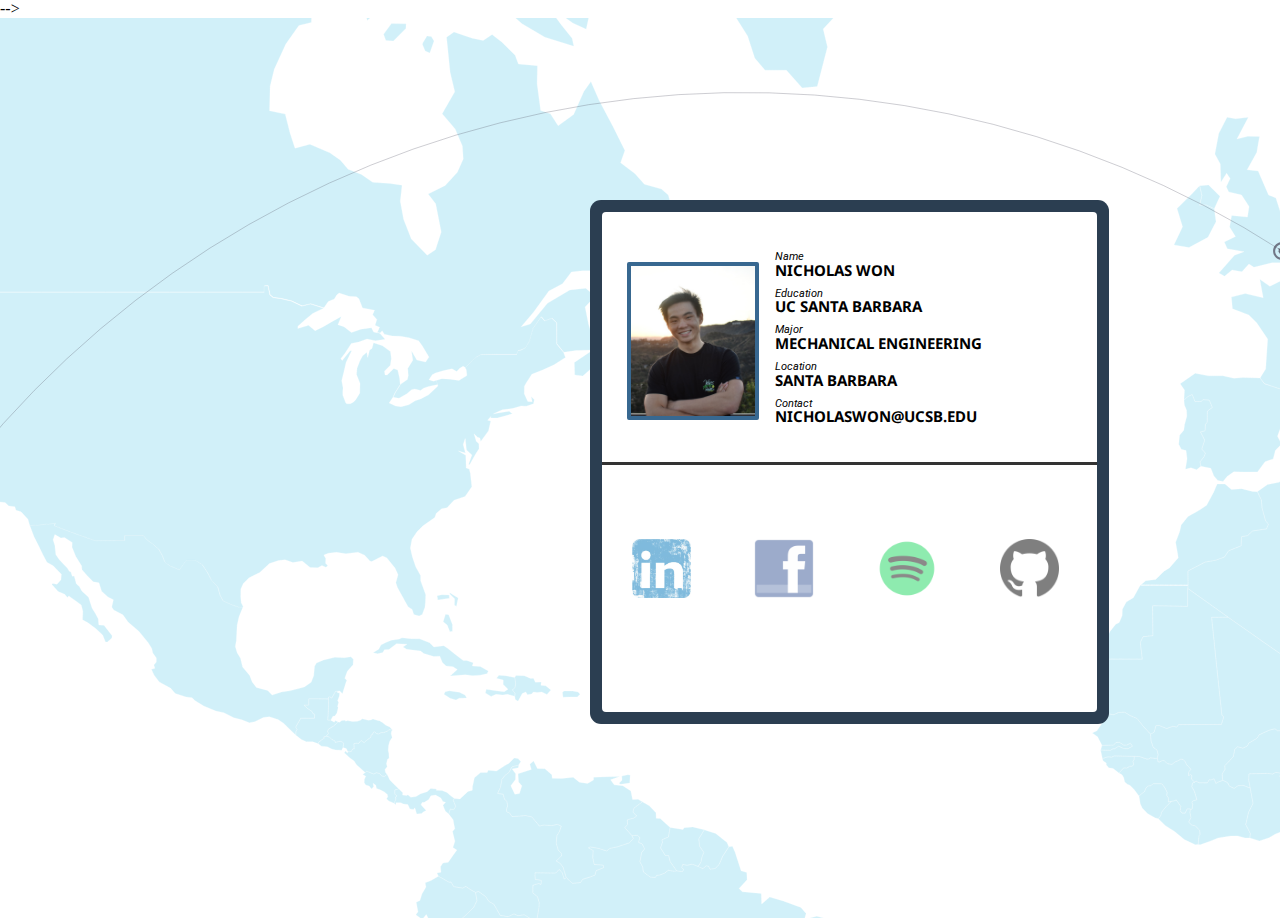
<file: index.html>
<html>

  <head>
  	<title> NICHOLAS WON| Home </title>
    <meta charset="utf-8">
    <meta name="viewport" content="width=device-width, initial-scale=1.0">
    <! --<link rel="icon" href="assets/images/JCDyLogo.png"> -->
    
    <!-- Style -->
    <link rel="stylesheet" href="assets/css/style.css">
    <link rel="stylesheet"
      href="https://fonts.googleapis.com/css?family=Roboto|Lato|Open+Sans|Poppins|Inconsolata|Noto+Sans">
    
    <!-- Map style and animations -->
    <script src="map/ammap.js"></script>
    <script src="map/worldlow.js"></script>
    <script src="map/light.js"></script>
    <link rel="stylesheet" href="map/media.css">
    <link rel="stylesheet" href="map/animate.min.css">
    <script src="map/index.js"></script>

    <!-- Interactivity -->
    <script src="https://code.jquery.com/jquery-2.1.4.min.js"></script>
    <script src="assets/js/index.js"></script>
  </head>

  <!-- Map background -->
  <div id="chartdiv"></div>

  <body>
    <div class="world">
      <div class="right">
        <div class="passport-border">
          <div id="passport">
            <!-- Top half of passport -->
            <div class="top">
              <div class="photoid"></div>
              <div class="info">
                <br><br>
                <span class="category"> Name </span> <br>
                
                <span class="answer"> NICHOLAS WON </span> <br>
                <span class="category"> Education </span> <br>

                <span class="answer"> UC SANTA BARBARA </span> <br>
                <span class="category"> Major </span> <br>

                <span class="answer"> MECHANICAL ENGINEERING </span> <br>
                <span class="category"> Location </span> <br>

                <span class="answer"> SANTA BARBARA </span> <br>
                <span class="category"> Contact </span> <br>

                <span class="answer"> NICHOLASWON@UCSB.EDU </span> <br>
              </div>
            </div>
            <!-- Bottom half of passport -->
            <div id="crease"></div>
            <div class="bottom">
              <div class="stamp">
                <a href="https://www.linkedin.com/in/nicholaswon/">
                  <img alt="LinkedIn" src="assets/images/linkedinstamp.jpg">
                </a>
              </div>
              <div class="stamp">
                <a href="https://www.facebook.com/nick.won.31">
                  <img alt="Facebook" src="assets/images/facebookstamp.png">
                </a>
              </div>
              <div class="stamp">
                <a href="https://open.spotify.com/user/nwon4ever-us">
                  <img alt="Spotify" src="assets/images/spotifystamp.png">
                </a>
              </div>
              <div class="stamp">
                <a href="https://github.com/nwon4ever">
                  <img alt="Github" src="assets/images/githubstamp.ico">
                </a>
              </div>
            </div>
          </div>
        </div>
      </div>
    </div>
  </body>
</html>
</file>
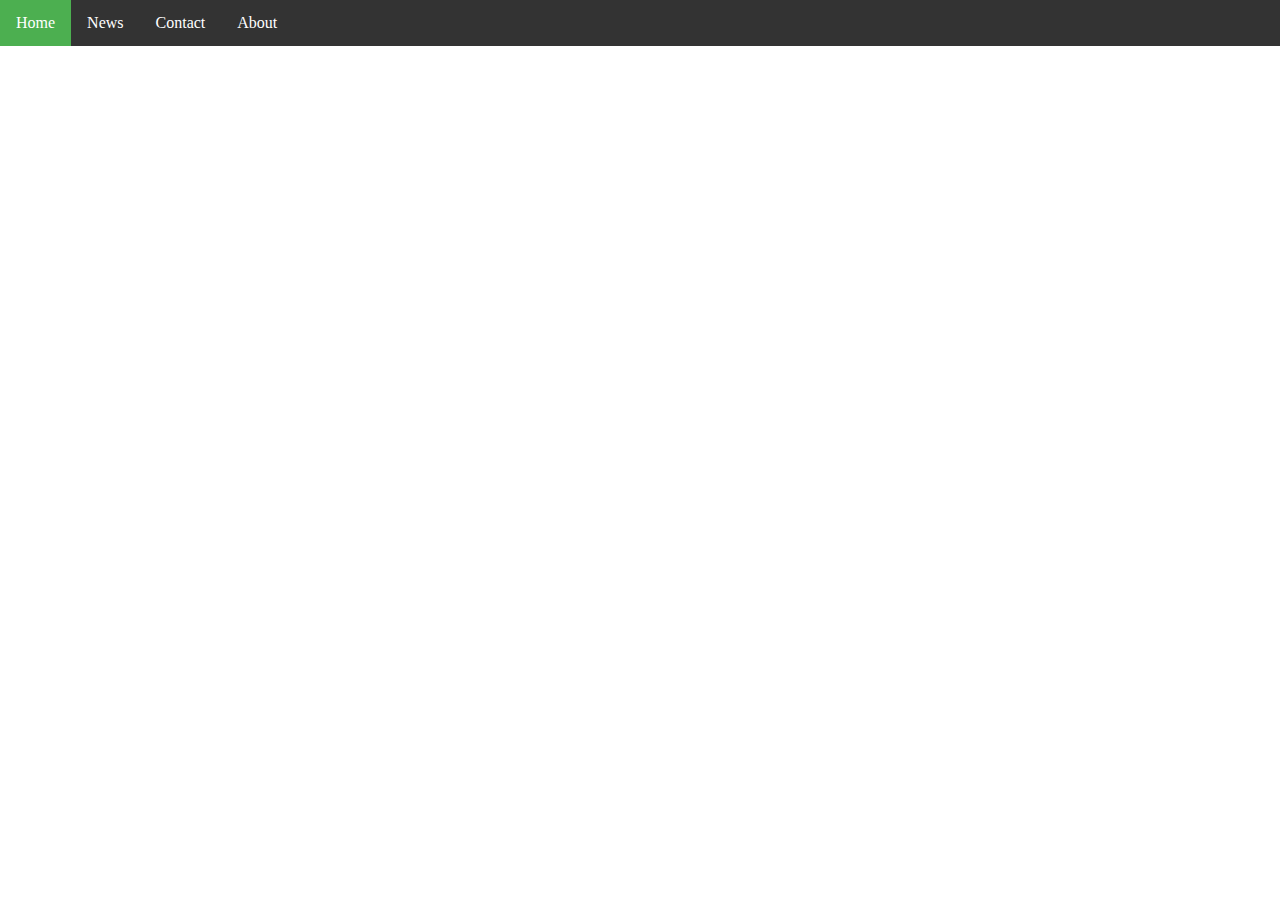
<file: travel.html>
<html>

  <head>
  	<title> JC Dy | Travel </title>
    <meta charset="utf-8">
    <meta name="viewport" content="width=device-width, initial-scale=1.0">
    <link rel="stylesheet" href="assets/css/styletravel.css">
    <link rel="stylesheet" href="https://maxcdn.bootstrapcdn.com/bootstrap/4.0.0-alpha.6/css/bootstrap.min.css" integrity="sha384-rwoIResjU2yc3z8GV/NPeZWAv56rSmLldC3R/AZzGRnGxQQKnKkoFVhFQhNUwEyJ" crossorigin="anonymous">
    <link href="https://fonts.googleapis.com/css?family=Lato" rel="stylesheet">
    <script src="https://code.jquery.com/jquery-1.10.2.js"></script>
  </head>

  <body>

    <ul>
      <li><a class="active" href="#home">Home</a></li>
      <li><a href="#news">News</a></li>
      <li><a href="#contact">Contact</a></li>
      <li><a href="#about">About</a></li>
    </ul>


  </body>

</html>
</file>
<file: assets/css/style.css>
/* Map background */
#chartdiv {
  width: 100%;
  height: 100%;
} 

body {
  display: block;
  margin: 0px 0px 0px 0px;
}

.world {
  position: absolute;
  top: 0; 
  bottom: 0;
  left: 0; 
  right: 0;
  margin: auto;
  width: 1000px;
  height: 500px;
  max-width: 100%;
  max-height: 100%;
}

.right {
  float: right;
  width: 55%;
}

.passport-border {
  background-color:#2B3E51;
  width: 90%;
  height: 100%;
  padding: 12px 12px 12px 12px;
  border-radius: 11px 11px 11px 11px;
}

#passport {
  margin: auto;
  background-color: white;
  border-radius: 4px 4px 4px 4px;
  width: 2000px;
  height: 500px;
  max-width:100%;
  max-height:100%;
  overflow: hidden;
}

.top {
  height: 50%;
  position: relative;
}

.photoid {
  background-image: url('../images/Cal1PhotoID.jpg');
  float: left;
  width: 25%;
  height: 60%;
  border: 4px solid #386890;
  background-size: 100%;
  max-width: 100%;
  max-height: 100%;
  border-radius: 2px 2px 2px 2px;
  margin: 0% 0% 0% 5%;
  position: relative;
  top: 20%;
}

.info {
  float: right;
  position: relative;
  width: 65%;
  height: 100%;
  margin: 0% 0% 0% 0%;
}

.category {
  font-family: Roboto;
  font-size: 11;
  font-style: italic;
  line-height: 1.7;
  position: relative;
}

.answer {
  font-family: Noto Sans;
  font-weight: bold;
  font-size: 15;
  position: absolute;
  line-height: .5;
}

#crease {
  background-color: black;
  opacity: 0.8;
  width: 100%;
  height: .5%;
  position: relative;
  overflow: hidden;
}

.bottom {
  height: 50%;
  position: relative;
  float: left;
}

.stamp {
  width: 12%;
  height: 28%;
  position: relative;
  display: inline-block;
  margin: 15% 6% 0% 6%;
}

.stamp img {
  opacity: 0.5;
  background-size: 100%;
  width: 100%;
}
</file>
<file: map/media.css>
@media screen and (max-width:600px) {
    .main {
        width: 300px;
        height: 493px;
        position:absolute;
        left:0; right:0;
        top:0; bottom:0;
        margin:auto;
        max-width:100%;
        max-height:100%;
        overflow:visible;
    }

    .left {
        width:100%;
        text-align: center;
        padding-top:0px;
    }

    .right {
        width: 100%;
    }
}
</file>
<file: assets/css/styletravel.css>
body {
  display: block;
  margin: 0px 0px 0px 0px;
}

ul {
    list-style-type: none;
    margin: 0;
    padding: 0;
    overflow: hidden;
    background-color: #333;
    position: fixed;
    top: 0;
    width: 100%;
}

li {
    float: left;
}

li a {
    display: block;
    color: white;
    text-align: center;
    padding: 14px 16px;
    text-decoration: none;
}

li a:hover:not(.active) {
    background-color: #111;
}

.active {
    background-color: #4CAF50;
}
</file>
